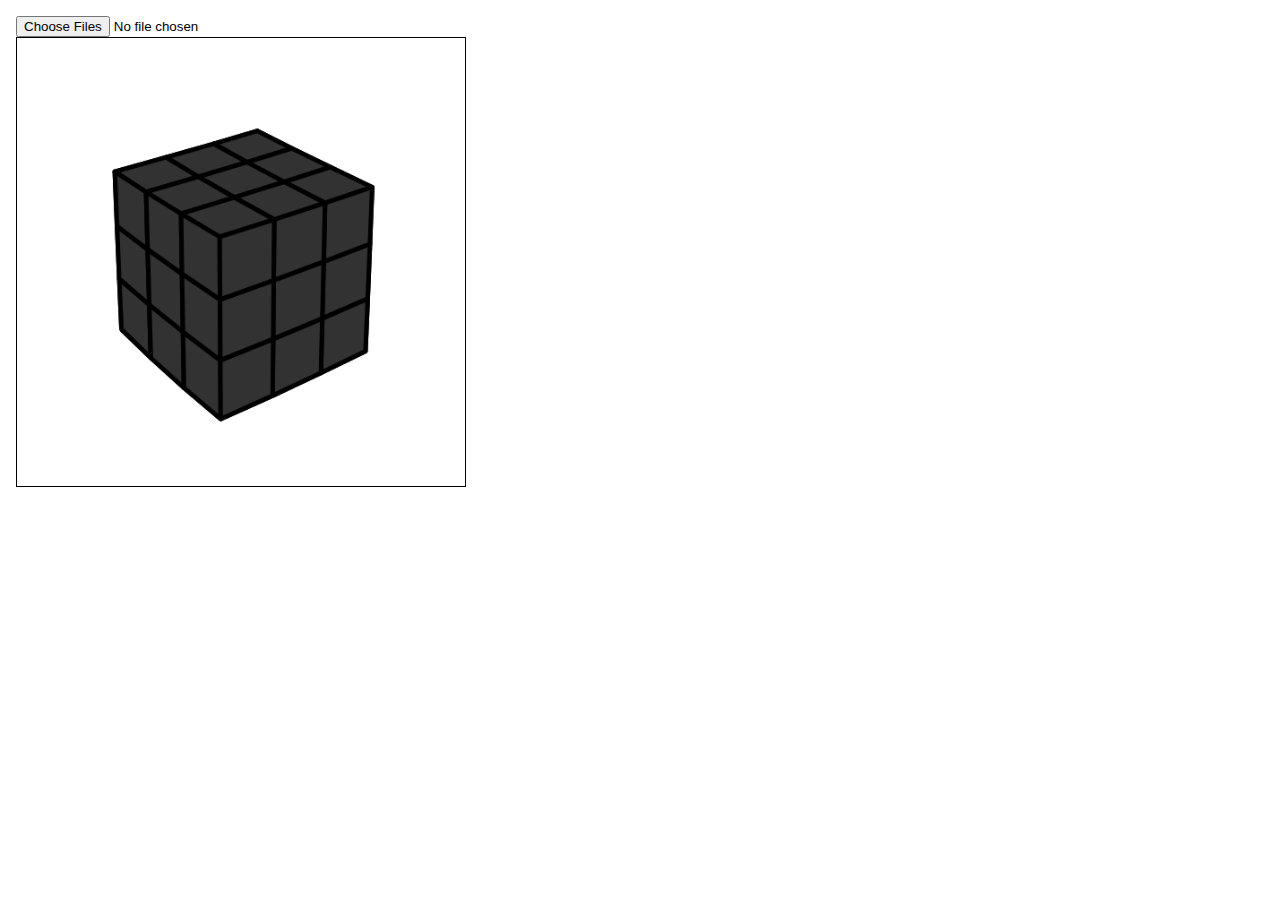
<file: index.html>
<head>
	<link rel="stylesheet" href="src/styles/styles.css">
	<script src="src/scripts/ImageProcessor.js"></script>
	<script src="src/scripts/FaceJoiner.js"></script>
	<script src="src/scripts/CubeVisualizer.js"></script>
	<script src="src/scripts/DataCollector.js"></script>
	<script src="src/scripts/FaceVisualizer.js"></script>
	<script src="src/scripts/index.js"></script>
	<script src="src/scripts/KNNModelData.js"></script>
	<script src="src/cubejs/lib/cube.js"></script>
	<script src="src/cubejs/lib/solve.js"></script>
	<script src="src/scripts/Solver.js"></script>
	<script src="src/scripts/MonocleInterface.js"></script>
</head>

<body>
	<input type="file" accept="image/*" id="file-input" multiple style="width: 100%;">
	<div id="left" class="flex-col">
	</div>
	<div id="right" class="flex-col">
		<canvas id="vis" width=500 height=500></canvas>
	</div>
	<h3 id="solution"></h3>
</body>
</file>
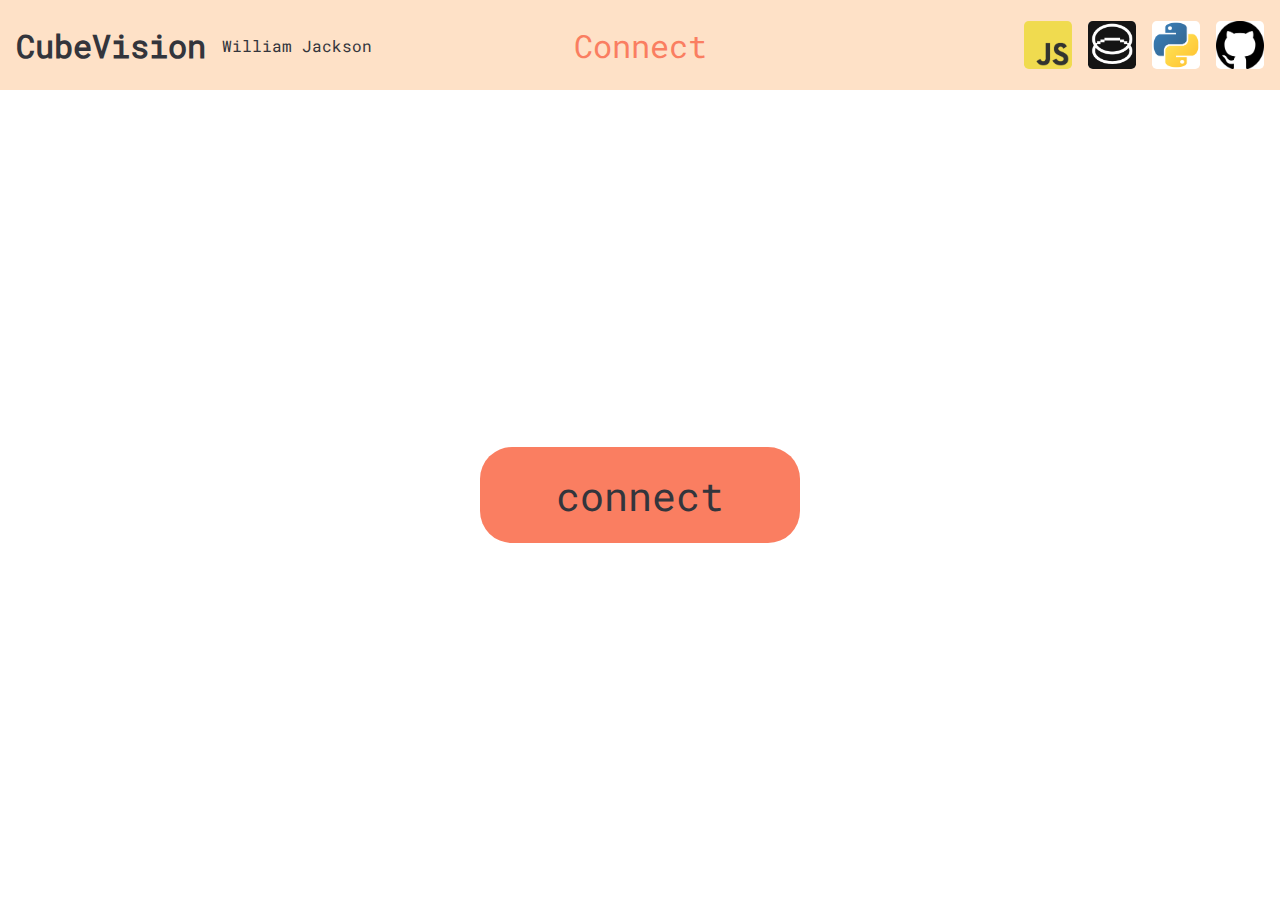
<file: cubevision.html>
<head>
	<script src="src/scripts/KNNModelData.js"></script>
    <script src="src/scripts/ImageProcessor.js"></script>
	<script src="src/scripts/FaceJoiner.js"></script>
	<script src="src/scripts/CubeVisualizer.js"></script>
	<script src="src/scripts/FaceVisualizer.js"></script>
	<script src="src/cubejs/lib/cube.js"></script>
	<script src="src/cubejs/lib/solve.js"></script>
	<script src="src/scripts/Solver.js"></script>
	<script src="src/scripts/ColorBalancer.js"></script>
    <script src="src/scripts/MonocleInterface.js"></script>
    <script src="src/scripts/cubevision.js"></script>
	<link rel="stylesheet" href="src/styles/cubevision.css">
</head>
<body>
	<div id="blocker"></div>
	<p id="title"></p>
	<div id="top-banner">
		<div id="text">
			<h1>CubeVision</h1>
			<p>William Jackson</p>
		</div>
		<div id="logos">
			<img src="src/assets/js-logo.png" class="logo-icon">
			<img src="src/assets/brilliant-logo.png" class="logo-icon">
			<img src="src/assets/python-logo.png" class="logo-icon">
			<img src="src/assets/github-logo.png" class="logo-icon">
		</div>
	</div>
	<div id="body-content">
		<div id="table-images" class="hidden">
			<div class="table-row">
				<p>Raw Image</p>
				<p>Processed Image</p>
				<p>Result</p>
			</div>
			<div id="table-body">

			</div>
		</div>
		<canvas id="canvas-3dvis" width="400" height="400" class="hidden"></canvas>
		<div id="faces-found" class="hidden">
			<p id="r" class="face-letter">R</p>
			<p id="o" class="face-letter">O</p>
			<p id="g" class="face-letter">G</p>
			<p id="b" class="face-letter">B</p>
			<p id="w" class="face-letter">W</p>
			<p id="y" class="face-letter">Y</p>
		</div>
		<div id="p-solution" class="hidden"><p>Example Solution</p></div>
		<button id="button-connect" class="button large hidden">connect</button>
		<button id="button-reconnect" class="button hidden">reconnect</button>
		<button id="button-restart" class="button hidden">restart</button>
		<button id="button-disconnect" class="button hidden">disconnect</button>
	</div>
</body>
</file>
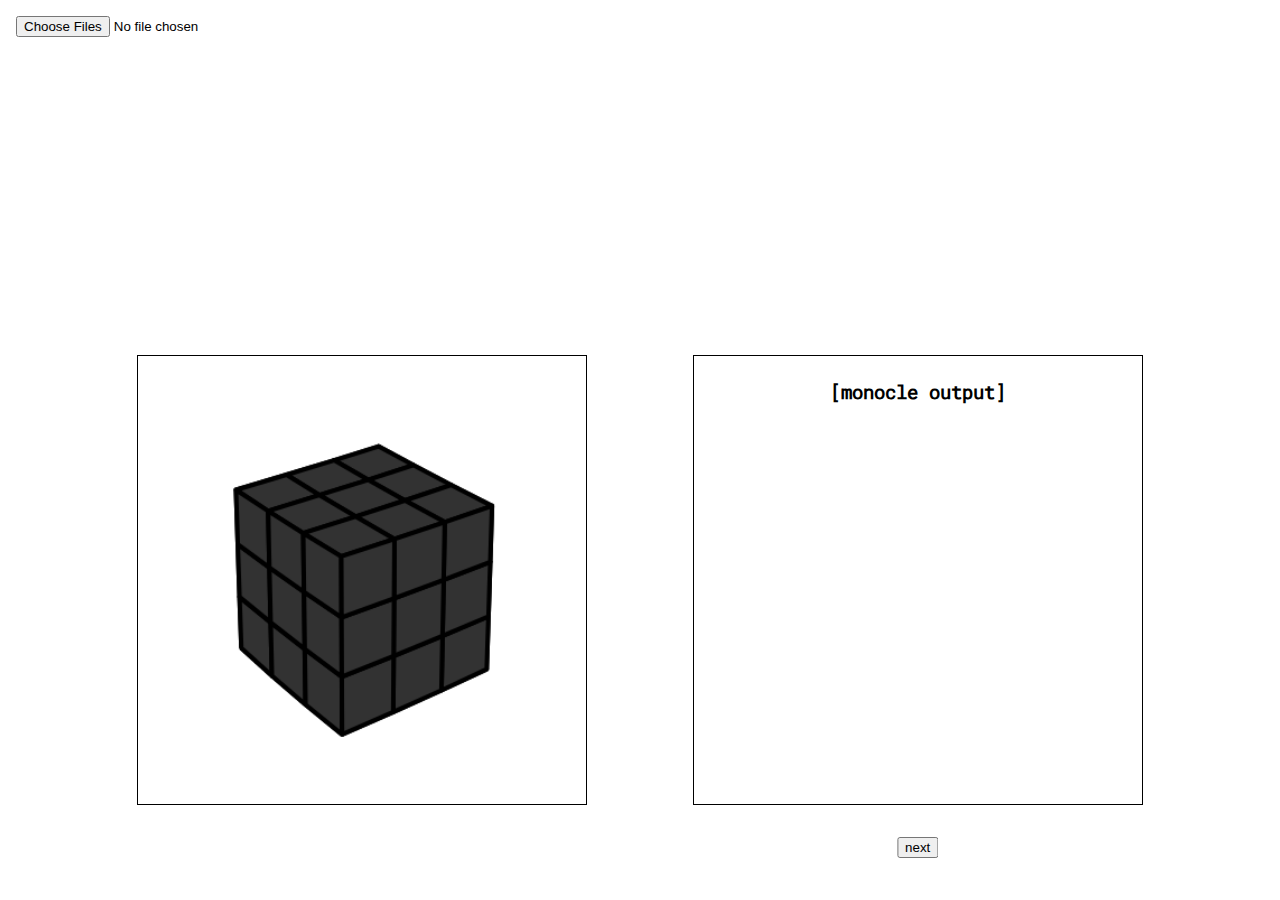
<file: filetocube.html>
<head>
	<link rel="stylesheet" href="src/styles/styles.css">
	<script src="src/scripts/KNNModelData.js"></script>
	<script src="src/scripts/ImageProcessor.js"></script>
	<script src="src/scripts/FaceJoiner.js"></script>
	<script src="src/scripts/CubeVisualizer.js"></script>
	<script src="src/scripts/DataCollector.js"></script>
	<script src="src/scripts/FaceVisualizer.js"></script>
	<script src="src/scripts/index.js"></script>
	<script src="src/cubejs/lib/cube.js"></script>
	<script src="src/cubejs/lib/solve.js"></script>
	<script src="src/scripts/Solver.js"></script>
	<script src="src/scripts/MoveVisualizer.js"></script>
</head>

<body>
	<input type="file" accept="image/*" id="file-input" multiple style="width: 100%;">
	<div id="top" class="flex-row">
	</div>
	<div id="bottom" class="flex-row">
		<canvas id="vis" width=400 height=400></canvas>
		<canvas id="soln" width=400 height=400></canvas>
	</div>
	<h3 id="solution"></h3>
	<button id="next" class="monocle-center">next</button>
	<h3 id="monocle-text" class="monocle-center">[monocle output]</h3>
</body>
</file>
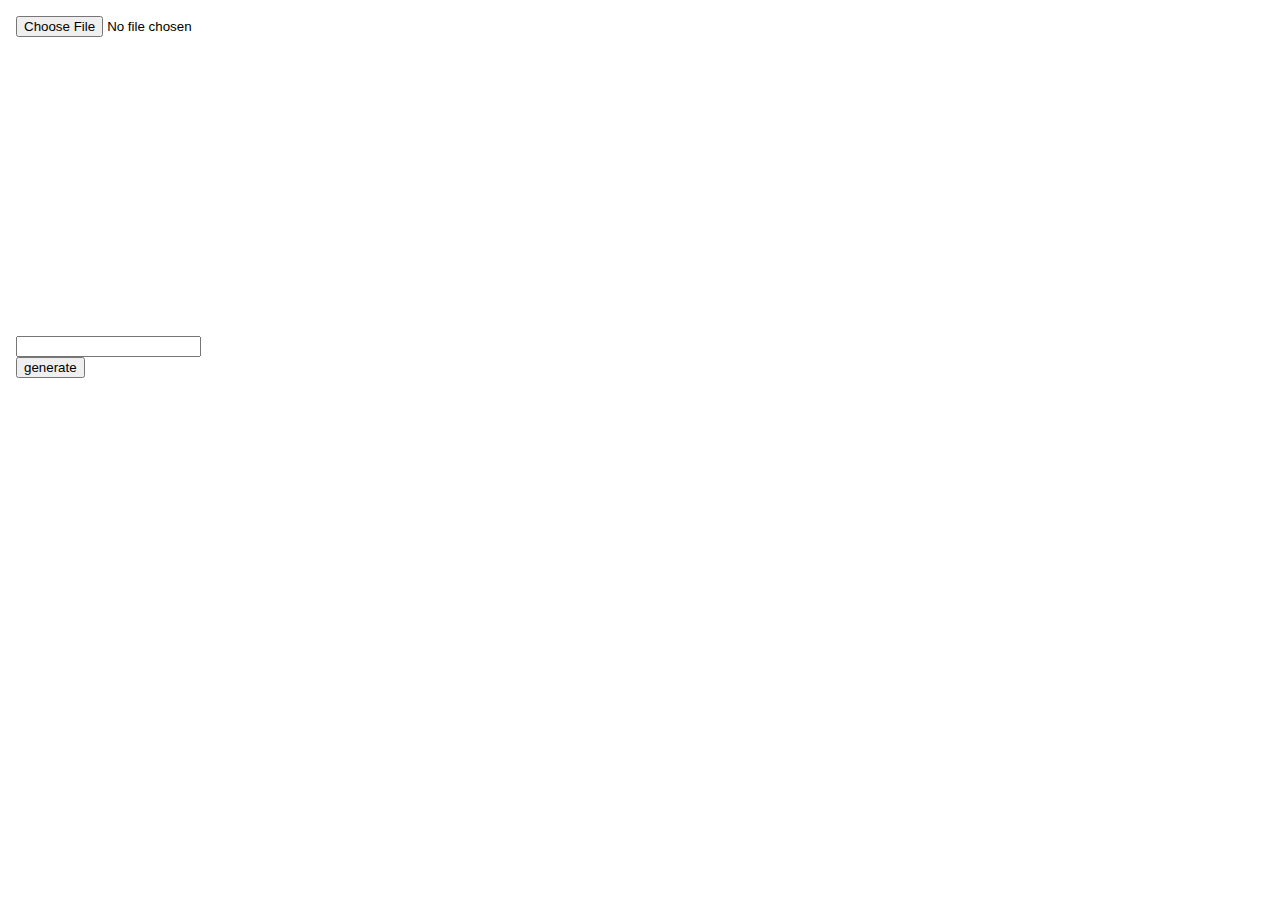
<file: maketrainingdata.html>
<head>
	<link rel="stylesheet" href="src/styles/styles.css">
	<script src="src/scripts/KNNModelData.js"></script>
	<script src="src/scripts/ImageProcessor.js"></script>
	<script src="src/scripts/maketrainingdata.js"></script>
</head>
<body>
	<input type="file" accept="image/*" id="file-input">
	<canvas id="c" class="img-display"></canvas>
	<canvas id="c2" class="img-display"></canvas>
	<canvas id="c3" class="img-display"></canvas>
	<input type="text" id="cube-string">
	<button onclick="generate()">generate</button>
	<p id="text-output"></p>
</body>
</file>
<file: src/styles/styles.css>
@font-face {
	font-family: RobotoMono;
	src: url("../assets/RobotoMono-Regular.ttf");
}
body {
	margin: 1rem;
	display: flex;
	flex-direction: column;
	align-items: flex-start;
	justify-content: space-evenly;
	flex-wrap: wrap;
	font-family: RobotoMono;
	overflow-y: hidden;
}
.img-display {
	width: 15vh;
	margin: 1rem;
}
.flex-row {
	margin: 1rem;
	display: flex;
	flex-direction: row;
	align-items: flex-start;
	justify-content: space-evenly;
	width: calc(100% - 2rem);
	flex-wrap: wrap;
}
#top {
	height: 30vh
}
#bottom {
	height: 50vh
}
.face-container {
	width: 15vw;
}
h1 {
	margin: 0;
}
#vis, #soln {
	border: 1px solid black;
	width: 50vh;
	height: 50vh;
	box-sizing: border-box;
}
#solution {
	position: absolute;
	left: 0.5rem;
	bottom: 0.5rem;
	margin: 0;
}
.monocle-center {
	position: absolute;
	left: calc((100vw - 100vh - 4rem) * 2/3 + 75vh + 2rem);
	transform: translateX(-50%);
}
#next {
	top: 93vh;
}
#monocle-text {
	top: 40vh;
}
</file>
<file: src/styles/cubevision.css>
@font-face {
	font-family: RobotoMono;
	src: url("../assets/RobotoMono-Regular.ttf");
}

:root {
    --banner-color: #FEE1C7;
    --banner-text-color: #33353C;
    --banner-height: 10vh;

    --button-color: #FA7E61;
    --button-color-hover: #F95C39;
    --button-text-color: #33353C;
    --button-width: 10rem;
    --button-height: 3rem;
    --margin: 1.5rem;

    --face-hidden-color: #725752;
    --background-accent-color: #B5A886;

    --icon-size: 3rem
}

::-webkit-scrollbar {
    width: 1rem;
  }
  ::-webkit-scrollbar-track {
    background-color: white;
  }
  ::-webkit-scrollbar-thumb {
    background-color: #33353C;
    border-radius: 0.5rem;
  }

body {
    margin: 0;
    font-family: RobotoMono;
    overflow-x: hidden;
    color: #33353C;
}
#top-banner {
    display: flex;
    align-items: end;
    box-sizing: border-box;
    padding: 1rem;
    justify-content: space-between;
    height: var(--banner-height);
    width: 100vw;
    background-color: var(--banner-color);
}
#text {
    display: flex;
    align-items: center;
    gap: 1rem;
    height: 100%;
}
#logos {
    display: flex;
    align-items: center;
    gap: 1rem;
    height: 100%;
}

#text h1 {
    color: var(--banner-text-color);
    margin: 0;
}
#text p {
    color: var(--banner-text-color);
    margin: 0;
}
#body-content {
    position: absolute;
    left: 0;
    top: var(--banner-height);
    width: 100vw;
    height: calc(100vh - var(--banner-height));
}
#button-connect {
    position: absolute;
    left: 50%;
    top: 50%;
}
#button-reconnect {
    position: absolute;
    right: var(--margin);
    top:var(--margin);
}
#button-disconnect {
    position: absolute;
    top: calc(var(--margin)*3 + var(--button-height)*2);
    right:var(--margin);
}
#button-restart {
    position: absolute;
    top: calc(var(--margin)*2 + var(--button-height));
    right: var(--margin);
}
#table-images {
    position: absolute;
    top: 0;
    left: 50%;
    transform: translateX(-50%);
    width: 50vw;
    height: calc(100vh - var(--banner-height) - 2 * var(--margin));
    margin: var(--margin);
    text-align: center;
}
#table-body {
    overflow-y: scroll;
    height: 90%;
}
.table-row {
    display: flex;
    align-items: center;
    justify-content: space-evenly;
    width: 100%;
}
.table-row > * {
    width: 25%;
    height:auto;
}
#p-solution {
    position: absolute;
    bottom: var(--margin);
    left: 50%;
    transform: translateX(-50%);
    width: 50vw;
    height: 8vh;
    background-color: #B5A886;
    color: #725752;
    text-align: center;
    display: flex;
    align-items: center;
    justify-content: center;
    border-radius: 1rem;

}
#faces-found {
    position: absolute;
    display: flex;
    flex-direction: column;
    align-items: center;
    justify-content: space-between;
    left: var(--margin);
    top: 50%;
    transform: translateY(-50%);
    width: 5vw;
    height: 50vh;
    background-color: var(--background-accent-color);
    box-sizing: border-box;
    padding: 1rem;
    border-radius: 1rem;
}
#canvas-3dvis {
    position: absolute;
    left: 50%;
    top: 50%;
    transform: translate(-50%, -50%);
}
#title {
    position: absolute;
    margin: 0;
    left: 50%;
    top: 1.5rem;
    transform: translateX(-50%);
    color: #FA7E61;
    font-size: 2rem;
    font-family: RobotoMono;
}
#blocker {
    position: absolute;
    left: 0;
    top: 0;
    width: 100vw;
    height: 100vh;
    z-index: 500;
}

.button {
    width: var(--button-width);
    height: var(--button-height);
    border-radius: 1rem;
    background-color: var(--button-color);
    color: var(--button-text-color);
    outline: none;
    border: none;
    cursor: pointer;
    font-family: RobotoMono;
    font-size: 1.25rem;
    text-align: center;
}
.button:hover {
    background-color: var(--button-color-hover);
}
.large {
    transform: translate(-50%, -50%) scale(200%, 200%);
}
.face-letter {
    margin: 0;
    color: var(--face-hidden-color);
    font-size: 2rem;
}
.hidden {
    opacity: 0;
}
.logo-icon {
    border-radius: 10%;
    width: var(--icon-size);
    height: var(--icon-size);
    background-color: white;
}
</file>
